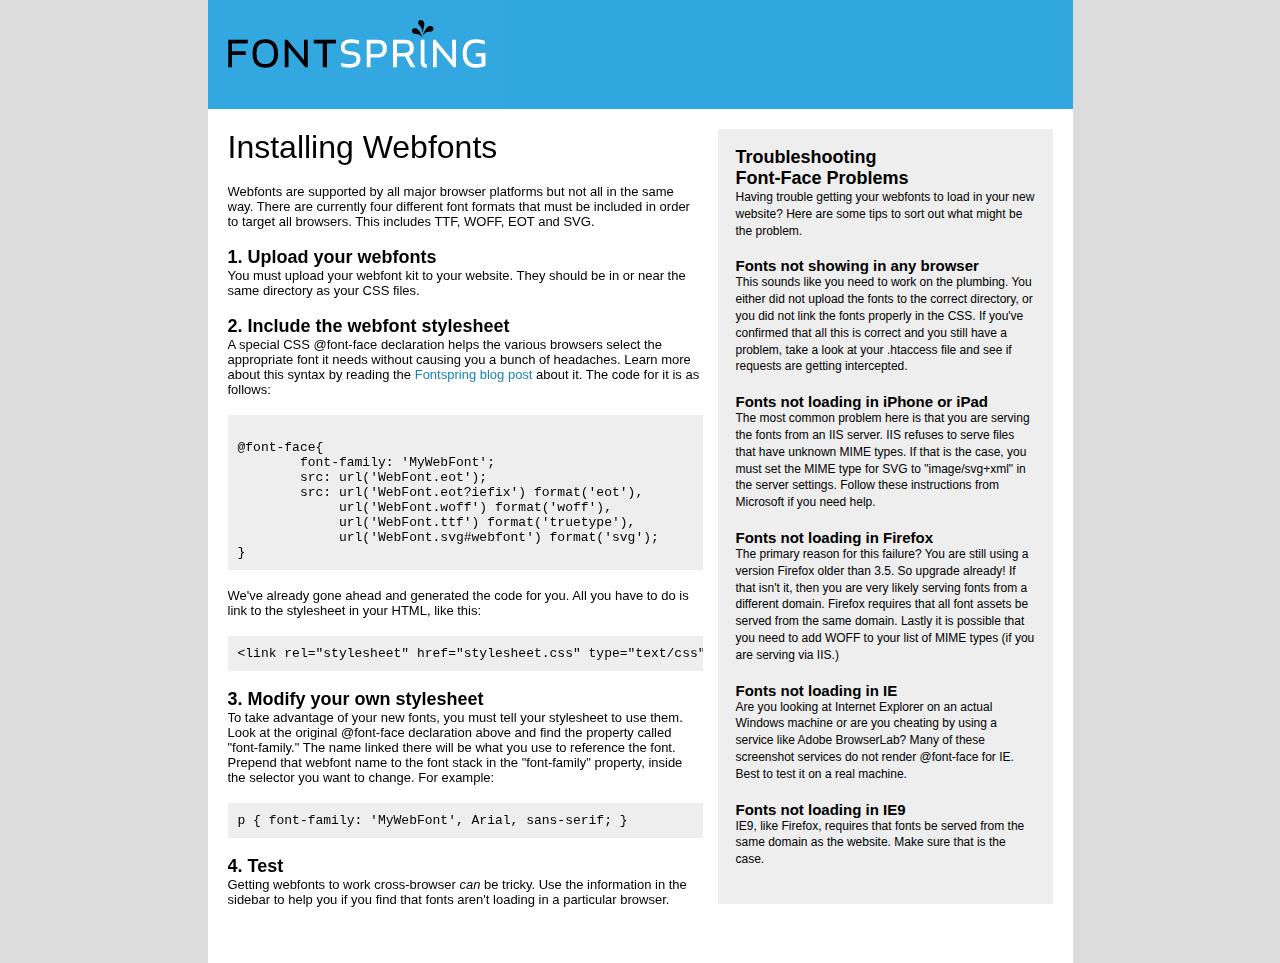
<file: polices/open_sans_regular/How_to_use_webfonts.html>
<!DOCTYPE html PUBLIC "-//W3C//DTD XHTML 1.0 Transitional//EN"
	"http://www.w3.org/TR/xhtml1/DTD/xhtml1-transitional.dtd">

<html xmlns="http://www.w3.org/1999/xhtml" xml:lang="en" lang="en">
<head>
	<meta http-equiv="Content-Type" content="text/html; charset=utf-8" />

	<link rel="stylesheet" href="stylesheet.css" type="text/css" charset="utf-8" />

	<style type="text/css" media="screen">
		/*-- RESET ------*/
		html, body, div, span, applet, object, iframe,
		h1, h2, h3, h4, h5, h6, p, blockquote, pre,
		a, abbr, acronym, address, big, cite, code,
		del, dfn, em, font, img, ins, kbd, q, s, samp,
		small, strike, strong, sub, sup, tt, var,
		b, u, i, center, dl, dt, dd, ol, ul, li,
		fieldset, form, label, legend, table, 
		caption, tbody, tfoot, thead, tr, th, td 
		                  {margin: 0;padding: 0;border: 0;outline: 0;
		                  font-size: 100%;vertical-align: baseline;
		                  background: transparent;}
		body              {line-height: 1;}
		ol, ul            {list-style: none;}
		blockquote, q     {quotes: none;}
		blockquote:before, blockquote:after,
		q:before, q:after {content: '';	content: none;}
		:focus            {outline: 0;}
		ins               {text-decoration: none;}
		del               {text-decoration: line-through;}
		table             {border-collapse: collapse;border-spacing: 0;}
		
		/*-- GRID -----*/
		.section {margin-bottom: 18px;
		}
		.section:after	{content: ".";display: block;height: 0;clear: both;visibility: hidden;}
		.section 		{*zoom: 1;}

		.section .firstcolumn,
		.section .firstcol {margin-left: 0;}
		
		.grid1, .grid1_2cols, .grid1_3cols, .grid1_4cols, .grid2, .grid2_3cols, .grid2_4cols, .grid3, .grid3_2cols, .grid3_4cols, .grid4, .grid4_3cols, .grid5, .grid5_2cols, .grid5_3cols, .grid5_4cols, .grid6, .grid6_4cols, .grid7, .grid7_2cols, .grid7_3cols, .grid7_4cols, .grid8, .grid8_3cols, .grid9, .grid9_2cols, .grid9_4cols, .grid10, .grid10_3cols, .grid10_4cols, .grid11, .grid11_2cols, .grid11_3cols, .grid11_4cols, .grid12
		{margin-left: 15px;float: left;display: inline; overflow: hidden;}
		.width5, .grid5, .span-5 {width: 335px;}
		.width5_2cols,.grid5_2cols {width: 160px;}
		.width5_3cols,.grid5_3cols  {width: 101px;}
		.width5_4cols,.grid5_4cols  {width: 72px;}
		.input_width5 {width: 329px;}

		.width6, .grid6, .span-6 {width: 405px;}
		.width6_4cols,.grid6_4cols  {width: 90px;}
		.input_width6 {width: 399px;}

		.width7, .grid7, .span-7 {width: 475px;}
		.width7_2cols,.grid7_2cols {width: 230px;}
		.width7_3cols,.grid7_3cols  {width: 148px;}
		.width7_4cols,.grid7_4cols  {width: 107px;}
		.input_width7 {width: 469px;}
		
		/*-- STYLES -----*/
		body {
			color: #000;
			background-color: #dcdcdc;
			font: 13px Arial, sans-serif;
		}

		a {
			text-decoration: none;
			color: #1883ba;
		}

		h1{
			font-size: 32px;
			font-weight: normal;
			font-style: normal;
			margin-bottom: 18px;
		}

		h2{
			font-size: 18px;
		}

		#container {
			width: 865px;
			margin: 0px auto;
		}
		


		#header {
			height:109px;
			font-size: 36px;
			background-color: #000;
			color: #fff;
			text-indent:-9999px;
			background: url([data-uri]) no-repeat left center;
			background-color: #31a7e0;
			
		}
		
		#main_content {
			background-color: #fff;
			padding: 20px 20px 20px;
		}


		#footer p {
			margin: 0;
			padding-top: 10px;
			padding-bottom: 50px;
			color: #333;
			font: 10px Arial, sans-serif;
		}
		code {
			white-space: pre;
			background-color: #eee;
			display: block;
			padding: 10px;
			margin-bottom: 18px;
			overflow: auto;
		}

		.box  { 
		  padding: 18px; 
		  margin-bottom: 18px; 
		  background: #eee; 
		}
		.bottom,.last 	{margin-bottom:0 !important; padding-bottom:0 !important;}
		

		
		p{
			line-height: 1.2em;
			margin-bottom: 18px;
			font: 13px Arial, sans-serif;
		}



		h3{
			font-size: 15px;
			margin-top: 18px;
		}
		
		.sidebar p{
			font-size: 12px;
			line-height: 1.4em;
		}
		
	</style>

<title>How to Use Webfonts</title>
	
</head>

<body>
<div id="container">
	<div id="header">
		Fontspring
	</div>
	<div id="main_content">
			<div class="section">
				<div class="grid7 firstcol">
					<h1>Installing Webfonts</h1>
					
					<p>Webfonts are supported by all major browser platforms but not all in the same way. There are currently four different font formats that must be included in order to target all browsers. This includes TTF, WOFF, EOT and SVG.</p>
					
					<h2>1. Upload your webfonts</h2>
					<p>You must upload your webfont kit to your website. They should be in or near the same directory as your CSS files.</p>
					
					<h2>2. Include the webfont stylesheet</h2>
					<p>A special CSS @font-face declaration helps the various browsers select the appropriate font it needs without causing you a bunch of headaches. Learn more about this syntax by reading the <a href="https://www.fontspring.com/blog/further-hardening-of-the-bulletproof-syntax">Fontspring blog post</a> about it. The code for it is as follows:</p>


<code>
@font-face{ 
	font-family: 'MyWebFont';
	src: url('WebFont.eot');
	src: url('WebFont.eot?iefix') format('eot'),
	     url('WebFont.woff') format('woff'),
	     url('WebFont.ttf') format('truetype'),
	     url('WebFont.svg#webfont') format('svg');
}
</code>
	<p>We've already gone ahead and generated the code for you. All you have to do is link to the stylesheet in your HTML, like this:</p>
	<code>&lt;link rel=&quot;stylesheet&quot; href=&quot;stylesheet.css&quot; type=&quot;text/css&quot; charset=&quot;utf-8&quot; /&gt;</code>

					<h2>3. Modify your own stylesheet</h2>
					<p>To take advantage of your new fonts, you must tell your stylesheet to use them. Look at the original @font-face declaration above and find the property called "font-family." The name linked there will be what you use to reference the font. Prepend that webfont name to the font stack in the "font-family" property, inside the selector you want to change. For example:</p>
<code>p { font-family: 'MyWebFont', Arial, sans-serif; }</code>

<h2>4. Test</h2>
<p>Getting webfonts to work cross-browser <em>can</em> be tricky. Use the information in the sidebar to help you if you find that fonts aren't loading in a particular browser.</p>
				</div>
				
				<div class="grid5 sidebar">
					<div class="box">
						<h2>Troubleshooting<br />Font-Face Problems</h2>
						<p>Having trouble getting your webfonts to load in your new website? Here are some tips to sort out what might be the problem.</p>

						<h3>Fonts not showing in any browser</h3>

						<p>This sounds like you need to work on the plumbing. You either did not upload the fonts to the correct directory, or you did not link the fonts properly in the CSS. If you've confirmed that all this is correct and you still have a problem, take a look at your .htaccess file and see if requests are getting intercepted.</p>

						<h3>Fonts not loading in iPhone or iPad</h3>

						<p>The most common problem here is that you are serving the fonts from an IIS server. IIS refuses to serve files that have unknown MIME types. If that is the case, you must set the MIME type for SVG to "image/svg+xml" in the server settings. Follow these instructions from Microsoft if you need help.</p>

						<h3>Fonts not loading in Firefox</h3>

						<p>The primary reason for this failure? You are still using a version Firefox older than 3.5. So upgrade already! If that isn't it, then you are very likely serving fonts from a different domain. Firefox requires that all font assets be served from the same domain. Lastly it is possible that you need to add WOFF to your list of MIME types (if you are serving via IIS.)</p>

						<h3>Fonts not loading in IE</h3>

						<p>Are you looking at Internet Explorer on an actual Windows machine or are you cheating by using a service like Adobe BrowserLab? Many of these screenshot services do not render @font-face for IE. Best to test it on a real machine.</p>

						<h3>Fonts not loading in IE9</h3>

						<p>IE9, like Firefox, requires that fonts be served from the same domain as the website. Make sure that is the case.</p>
					</div>
				</div>
			</div>
			
		</div>
	
	</div>
	
</div>
</body>
</html>
</file>
<file: polices/open_sans_regular/stylesheet.css>
@font-face {
    font-family: 'open_sansregular';
    src: url('OpenSans-Regular-webfont.eot');
    src: url('OpenSans-Regular-webfont.eot?#iefix') format('embedded-opentype'),
         url('OpenSans-Regular-webfont.woff2') format('woff2'),
         url('OpenSans-Regular-webfont.woff') format('woff'),
         url('OpenSans-Regular-webfont.ttf') format('truetype'),
         url('OpenSans-Regular-webfont.svg#open_sansregular') format('svg');
    font-weight: normal;
    font-style: normal;

}
</file>
